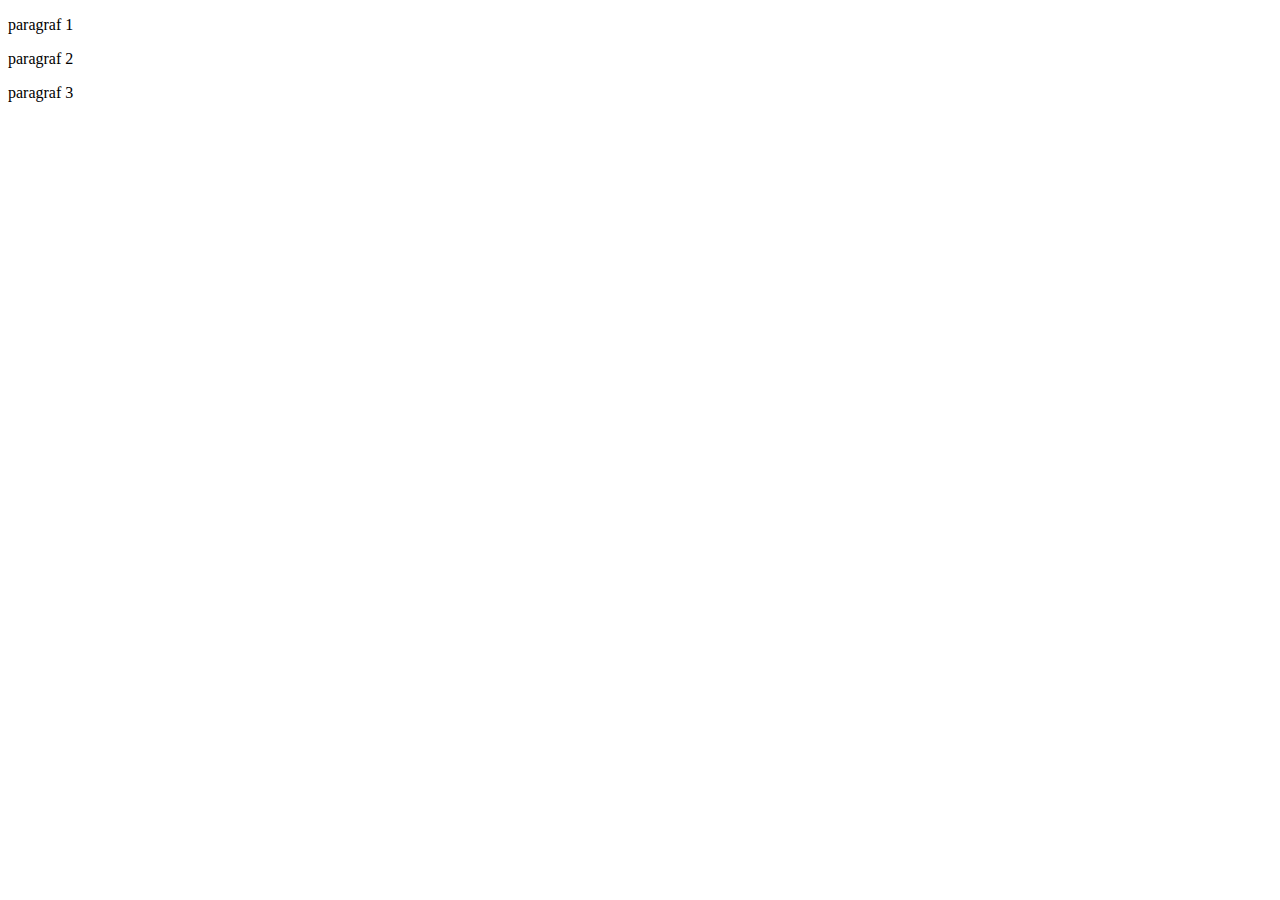
<file: index.html>
<!DOCTYPE html>
<html lang="en">
<head>
    <meta charset="UTF-8">
    <meta http-equiv="X-UA-Compatible" content="IE=edge">
    <meta name="viewport" content="width=device-width, initial-scale=1.0">
    <title>Document</title>
</head>
<body>
    <p>paragraf 1</p>
    <p>paragraf 2</p>
    <p>paragraf 3</p>
</body>
</html>
</file>
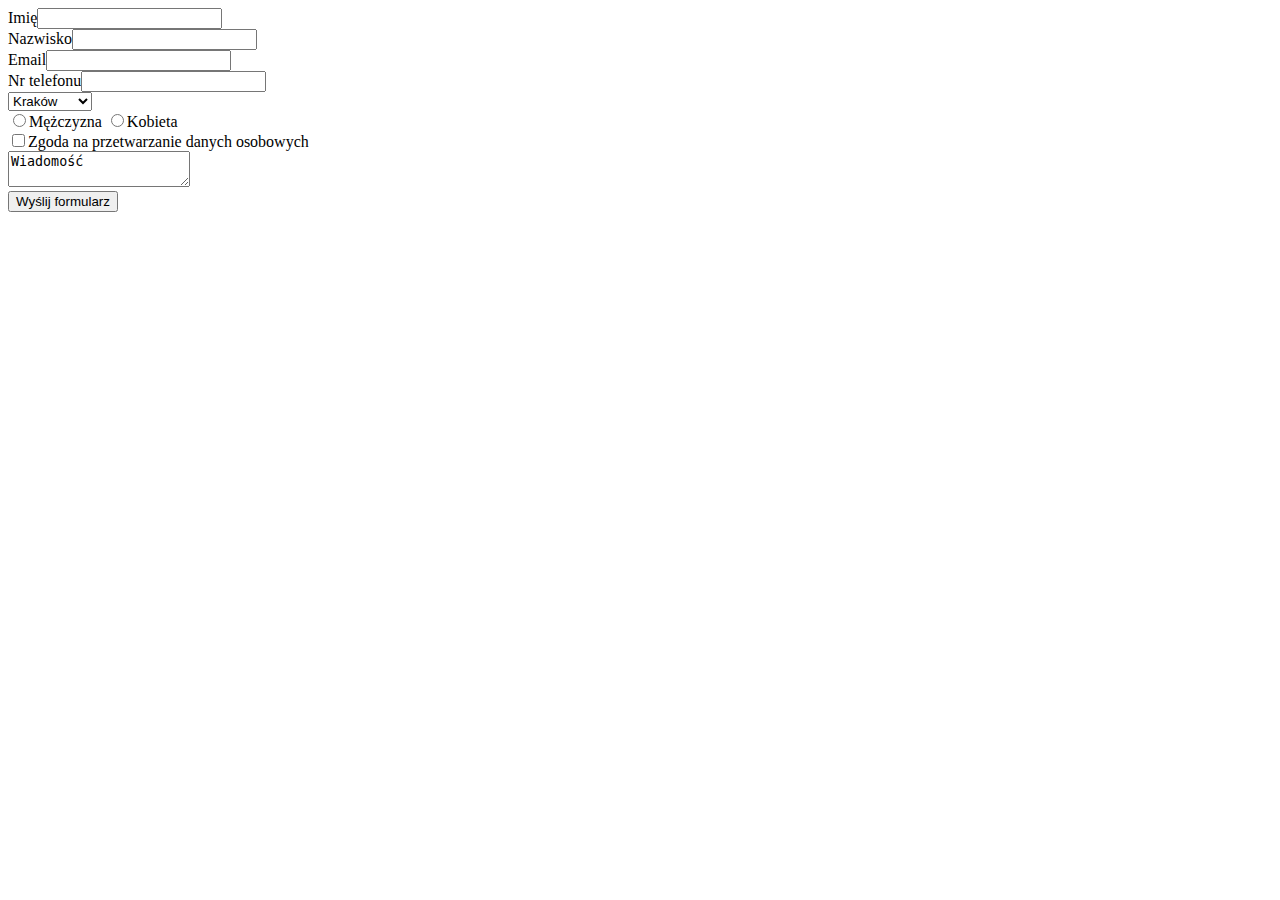
<file: Zadanie_45536/index.html>
<!DOCTYPE html>
<html lang="en">
<head>
    <meta charset="UTF-8">
    <meta http-equiv="X-UA-Compatible" content="IE=edge">
    <meta name="viewport" content="width=device-width, initial-scale=1.0">
    <title>Document</title>
</head>
<body>
    <form action="https://formspree.io/f/xlekayqw" method="POST">
        <label>Imię<input type="text" name="firstName" id="firstName"></label><br>
        <label>Nazwisko<input type="text" name="lastName" id="lastName"></label><br>
        <label>Email<input type="email" name="email" id="email"></label><br>
        <label>Nr telefonu<input type="number" name="phoneNumber" id="phoneNumber"></label><br>
        <select name="city" id="city">
            <option value="Kraków">Kraków</option>
            <option value="Warszawa">Warszawa</option>
            <option value="Gdańsk">Gdańsk</option>
        </select> <br>
        <label><input type="radio" name="sex" id="male">Mężczyzna</label>
        <label><input type="radio" name="sex" id="female">Kobieta</label><br>
        <label><input type="checkbox" name="approve">Zgoda na przetwarzanie danych osobowych</label><br>
        <textarea name="message" id="message">Wiadomość</textarea><br>
        <input type="submit" value="Wyślij formularz">
    </form>
</body>
</html>
</file>
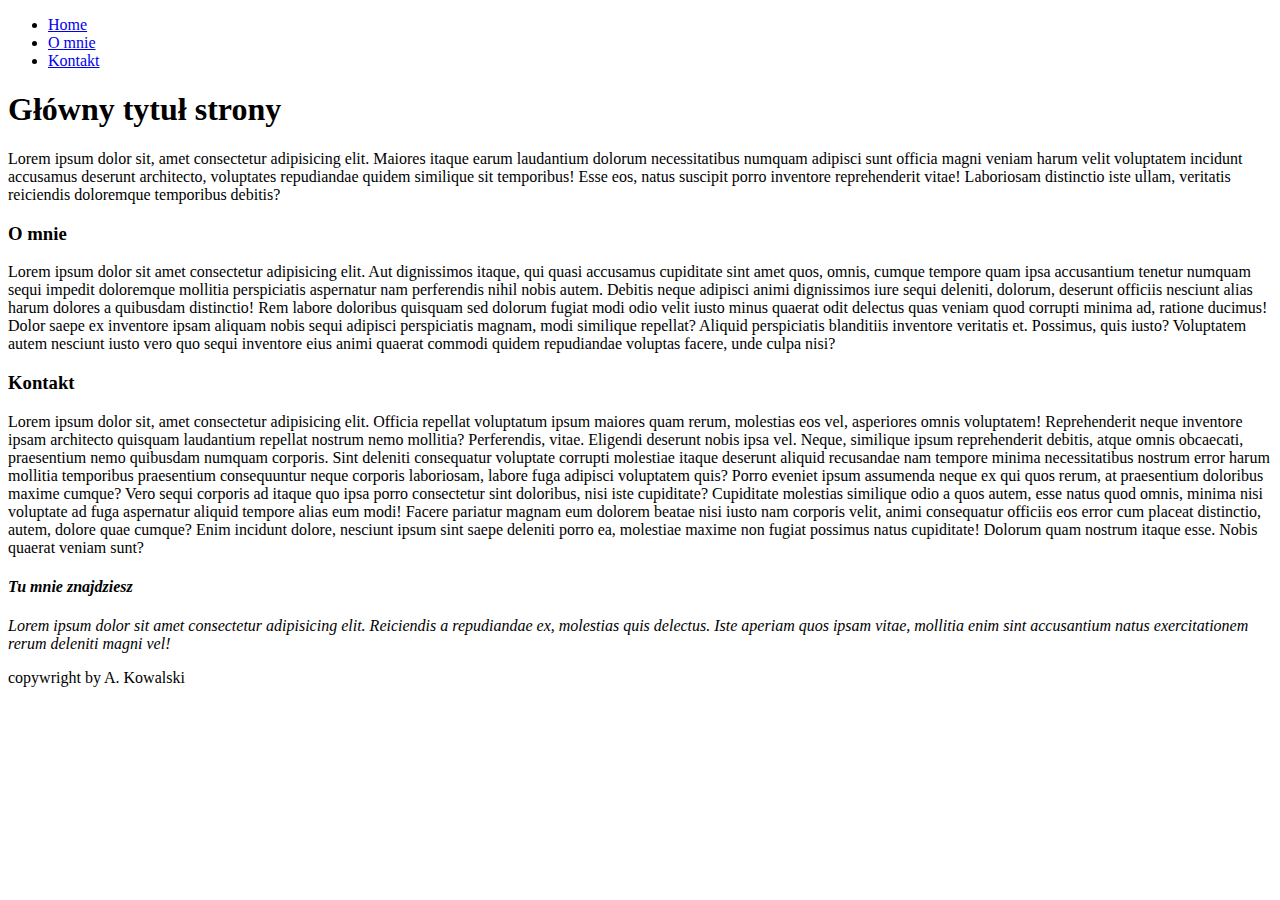
<file: Zadanie_45537/index.html>
<!DOCTYPE html>
<html lang="en">
<head>
    <meta charset="UTF-8">
    <meta http-equiv="X-UA-Compatible" content="IE=edge">
    <meta name="viewport" content="width=device-width, initial-scale=1.0">
    <title>Document</title>
</head>
<body>
    <nav>
        <ul>
            <li><a href="#">Home</a></li>
            <li><a href="#o-mnie">O mnie</a></li>
            <li><a href="#kontakt">Kontakt</a></li>
        </ul>
    </nav>

    <header>
        <h1>Główny tytuł strony</h1>
        <p>Lorem ipsum dolor sit, amet consectetur adipisicing elit. Maiores itaque earum laudantium dolorum necessitatibus numquam adipisci sunt officia magni veniam harum velit voluptatem incidunt accusamus deserunt architecto, voluptates repudiandae quidem similique sit temporibus! Esse eos, natus suscipit porro inventore reprehenderit vitae! Laboriosam distinctio iste ullam, veritatis reiciendis doloremque temporibus debitis?</p>
    </header>

    <section id="#o-mnie">
        <h3>O mnie</h3>
        <p>Lorem ipsum dolor sit amet consectetur adipisicing elit. Aut dignissimos itaque, qui quasi accusamus cupiditate sint amet quos, omnis, cumque tempore quam ipsa accusantium tenetur numquam sequi impedit doloremque mollitia perspiciatis aspernatur nam perferendis nihil nobis autem. Debitis neque adipisci animi dignissimos iure sequi deleniti, dolorum, deserunt officiis nesciunt alias harum dolores a quibusdam distinctio! Rem labore doloribus quisquam sed dolorum fugiat modi odio velit iusto minus quaerat odit delectus quas veniam quod corrupti minima ad, ratione ducimus! Dolor saepe ex inventore ipsam aliquam nobis sequi adipisci perspiciatis magnam, modi similique repellat? Aliquid perspiciatis blanditiis inventore veritatis et. Possimus, quis iusto? Voluptatem autem nesciunt iusto vero quo sequi inventore eius animi quaerat commodi quidem repudiandae voluptas facere, unde culpa nisi?</p>
    </section>

    <section id="#kontakt">
        <h3>Kontakt</h3>
        <p>Lorem ipsum dolor sit, amet consectetur adipisicing elit. Officia repellat voluptatum ipsum maiores quam rerum, molestias eos vel, asperiores omnis voluptatem! Reprehenderit neque inventore ipsam architecto quisquam laudantium repellat nostrum nemo mollitia? Perferendis, vitae. Eligendi deserunt nobis ipsa vel. Neque, similique ipsum reprehenderit debitis, atque omnis obcaecati, praesentium nemo quibusdam numquam corporis. Sint deleniti consequatur voluptate corrupti molestiae itaque deserunt aliquid recusandae nam tempore minima necessitatibus nostrum error harum mollitia temporibus praesentium consequuntur neque corporis laboriosam, labore fuga adipisci voluptatem quis? Porro eveniet ipsum assumenda neque ex qui quos rerum, at praesentium doloribus maxime cumque? Vero sequi corporis ad itaque quo ipsa porro consectetur sint doloribus, nisi iste cupiditate? Cupiditate molestias similique odio a quos autem, esse natus quod omnis, minima nisi voluptate ad fuga aspernatur aliquid tempore alias eum modi! Facere pariatur magnam eum dolorem beatae nisi iusto nam corporis velit, animi consequatur officiis eos error cum placeat distinctio, autem, dolore quae cumque? Enim incidunt dolore, nesciunt ipsum sint saepe deleniti porro ea, molestiae maxime non fugiat possimus natus cupiditate! Dolorum quam nostrum itaque esse. Nobis quaerat veniam sunt?</p>
    </section>

    <address>
        <h4>Tu mnie znajdziesz</h4>
        <p>Lorem ipsum dolor sit amet consectetur adipisicing elit. Reiciendis a repudiandae ex, molestias quis delectus. Iste aperiam quos ipsam vitae, mollitia enim sint accusantium natus exercitationem rerum deleniti magni vel!</p>
    </address>

    <footer>
        <p>copywright by A. Kowalski</p>
    </footer>
</body>
</html>
</file>
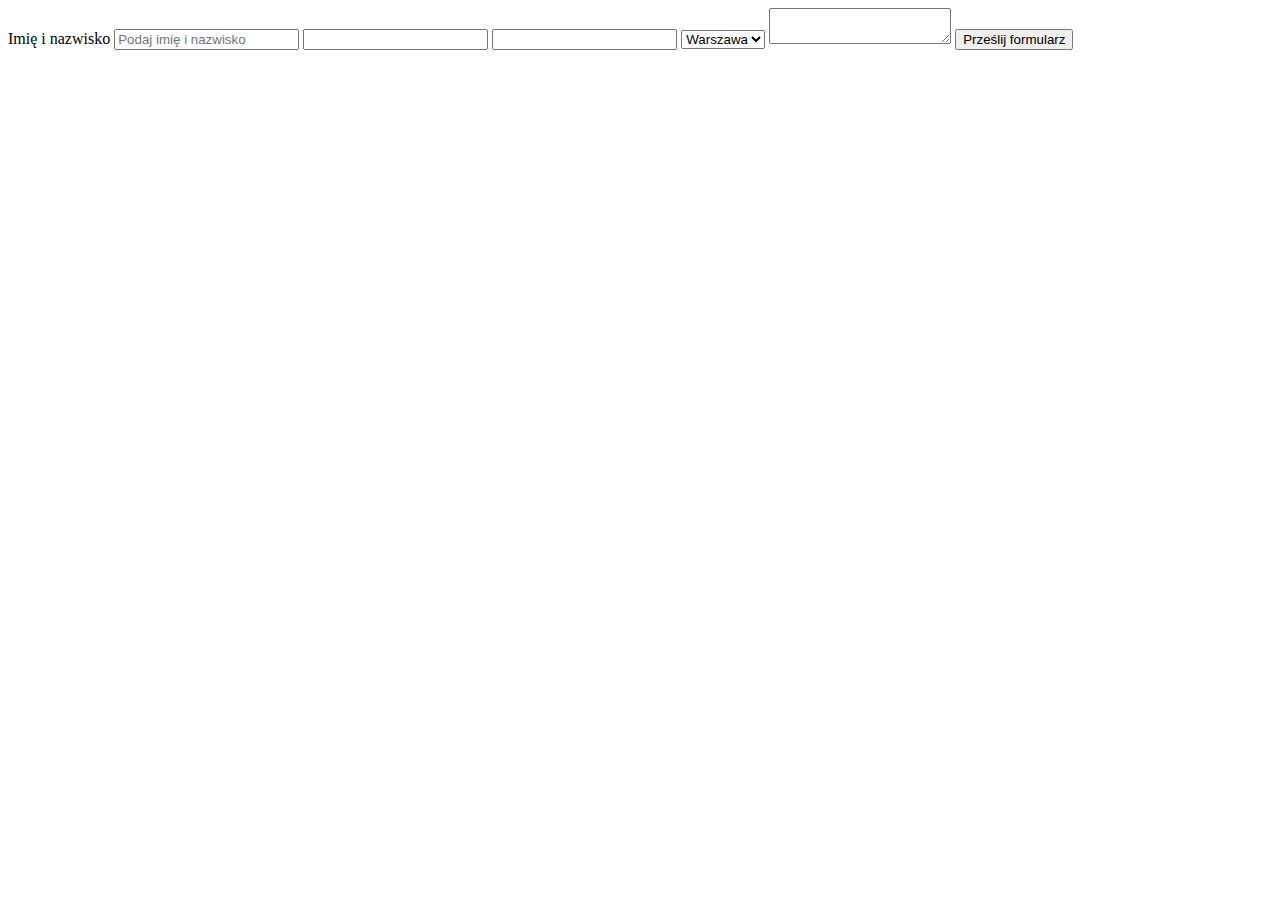
<file: Zadanie_45538/index.html>
<!DOCTYPE html>
<html lang="en">
<head>
    <meta charset="UTF-8">
    <meta http-equiv="X-UA-Compatible" content="IE=edge">
    <meta name="viewport" content="width=device-width, initial-scale=1.0">
    <title>Document</title>
</head>
<body>
    
    <form action="https://formspree.io/f/xlekayqw" method="POST">
        <label for="username">Imię i nazwisko</label>
        <input type="text" maxlength="30"  placeholder="Podaj imię i nazwisko" name="username" id="username">
        <label for="email"></label>
        <input type="email" id="email">
        <label for="phone"></label>
        <input type="tel" id="phone">
        <select name="city">
            <option value="Warszawa">Warszawa</option>
            <option value="Kraków">Kraków</option>
        </select>
        <label for="message"></label>
        <textarea name="message" id="message"></textarea>
        <input type="submit" value="Prześlij formularz">
    </form>
</body>
</html>
</file>
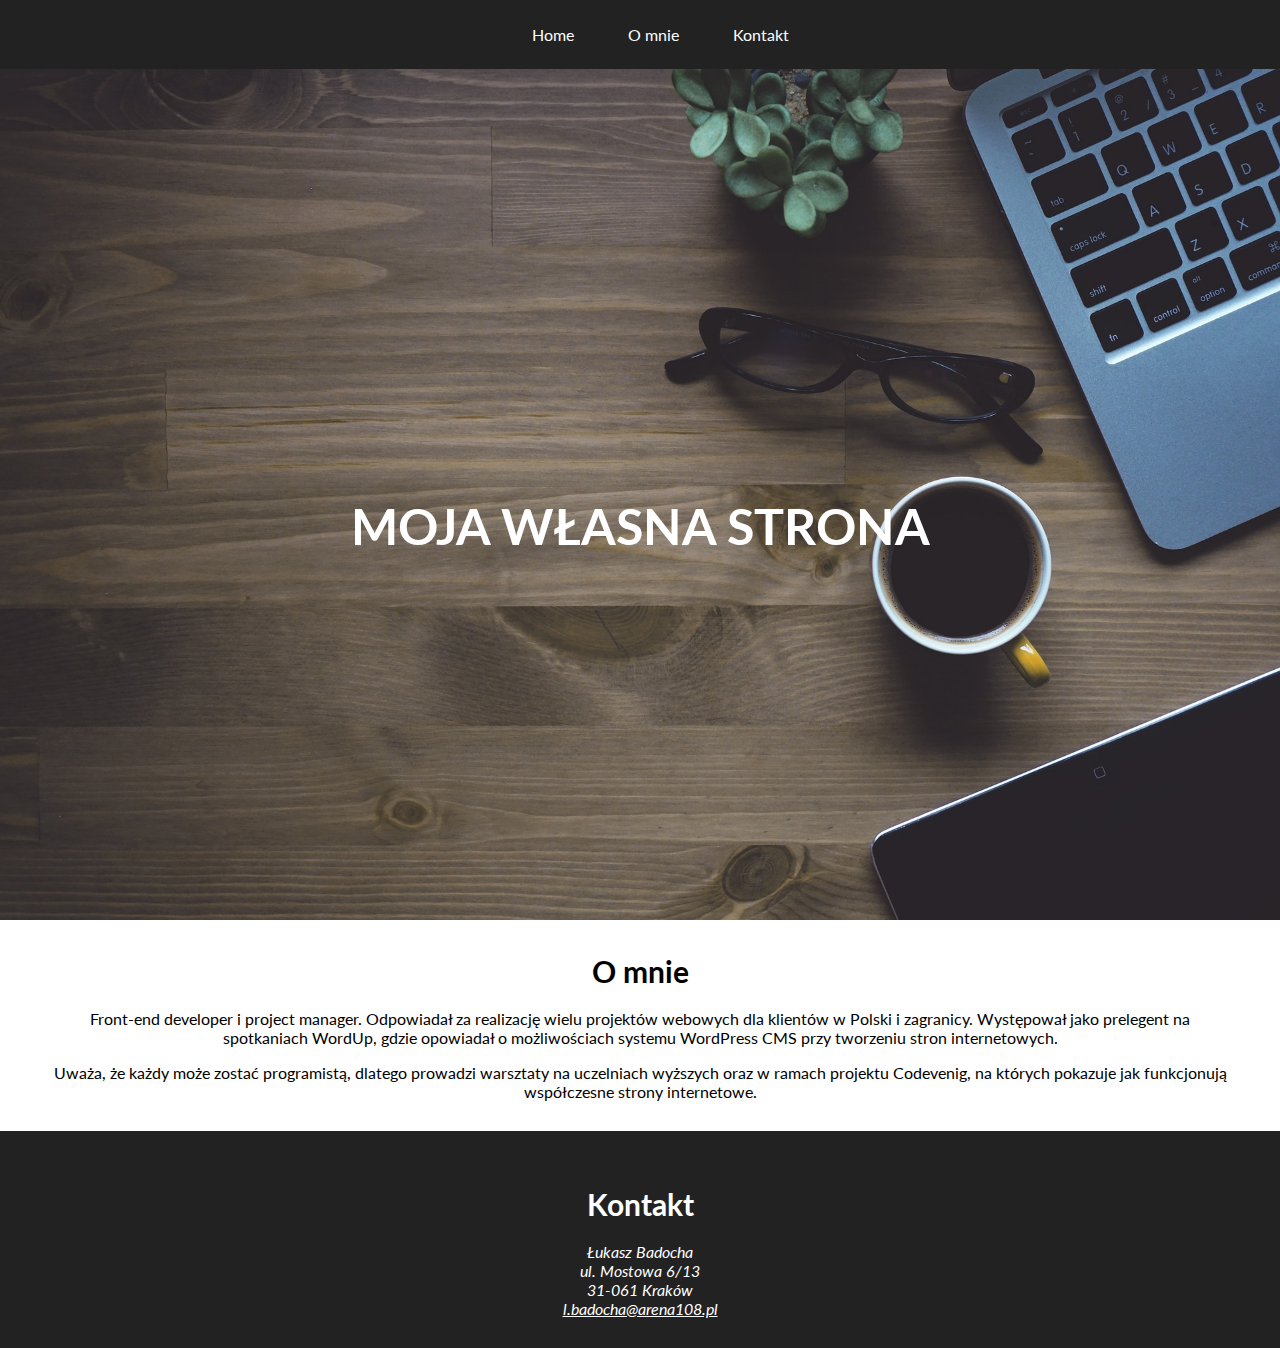
<file: Zadanie_45539/index.html>
<!DOCTYPE html>
<html lang="pl">

<head>
  <meta charset="UTF-8">
  <title>Warsztaty - HTML5 w praktyce</title>
  <link href='http://fonts.googleapis.com/css?family=Lato&subset=latin,latin-ext' rel='stylesheet' type='text/css'>
  <link rel="stylesheet" href="css/style.css">
</head>

<body>

  <nav id="menu">
    <ul>
      <li class="menu-item"><a href="#">Home</a></li>
      <li class="menu-item"><a href="#about">O mnie</a></li>
      <li class="menu-item"><a href="#contact">Kontakt</a></li>
    </ul>
  </nav>

  <header id="header">
    <img src="img/header-background.jpg" alt="Zdjęcie nagłówkowe">
    <h1 id="main-header-text">Moja własna strona</h1>
  </header>

  <section id="about">
    <h2 id="about-header">O mnie</h2>
    <p class="about-content">Front-end developer i project manager. Odpowiadał za realizację wielu projektów
      webowych dla klientów w Polski i zagranicy. Występował jako prelegent na spotkaniach WordUp, gdzie opowiadał o
      możliwościach systemu WordPress CMS przy tworzeniu stron internetowych.</p>

    <p class="about-content"> Uważa, że każdy może zostać programistą, dlatego prowadzi warsztaty na uczelniach
      wyższych oraz w ramach projektu Codevenig, na których pokazuje jak funkcjonują współczesne strony internetowe.
    </p>

  </section>


  <footer id="contact">
    <h2 id="contact-header">Kontakt</h2>
    <address id="contact-content">
      Łukasz Badocha<br />
      ul. Mostowa 6/13<br />
      31-061 Kraków<br />
      <a href="mailto:l.badocha@arena108.pl">l.badocha@arena108.pl</a>
    </address>
  </footer>

</body>

</html>
</file>
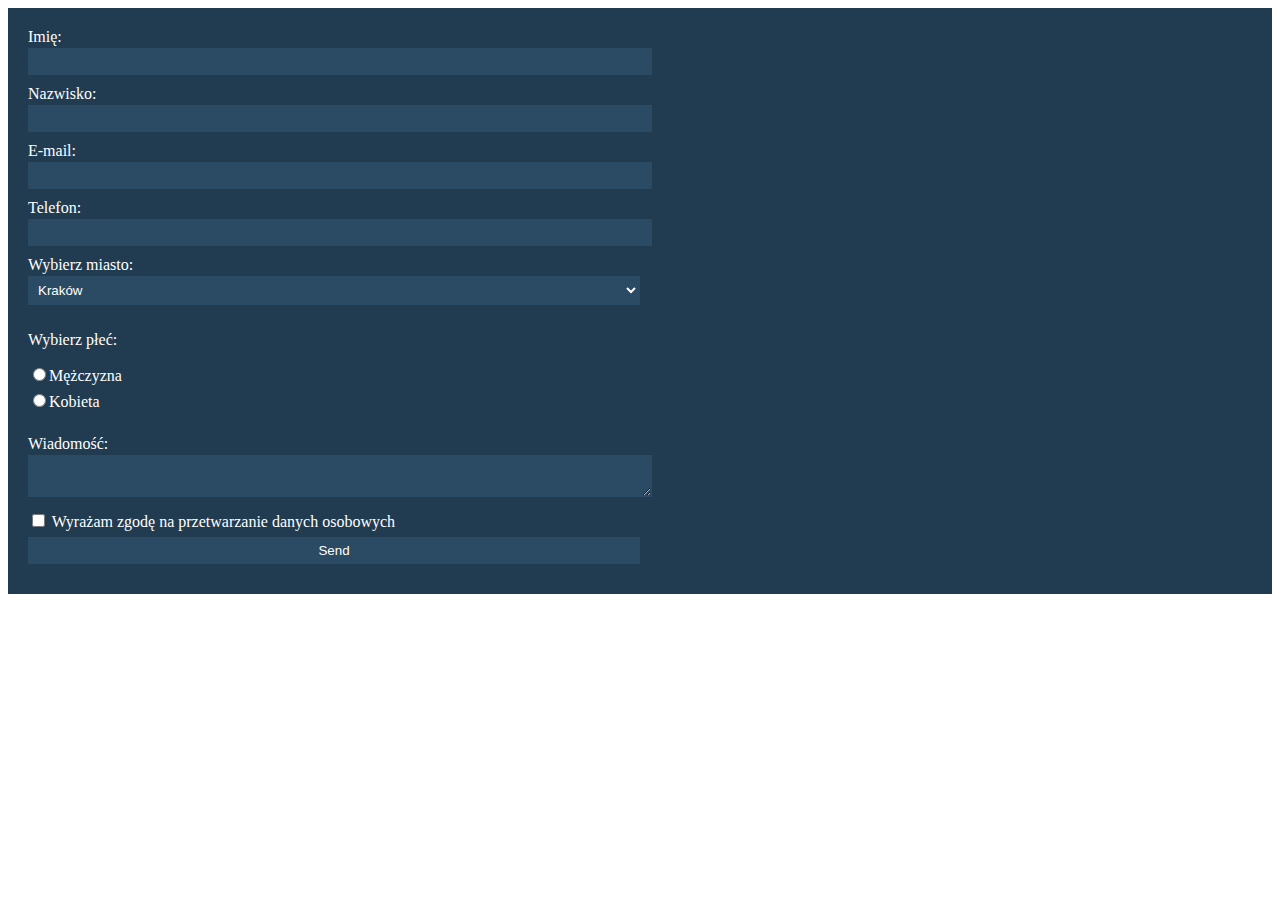
<file: Zadanie_45613/index.html>
<!DOCTYPE html>
<html lang="en">

<head>
    <meta charset="UTF-8">
    <title>Zadanie domowe - Formularz HTML5</title>
    <link rel="stylesheet" href="css/style.css">
</head>

<body>
   
    <!-- Zadanie domowe zrob z wykorzystaniem serwisu https://formspree.io -->
    
    <form action="https://formspree.io/f/xlekayqw" method="POST">
        <label for="name">Imię:</label>
        <input type="text" name="name" id="name">

        <br>
        <label for="lastname">Nazwisko:</label>
        <input type="text" name="lastname" id="lastname">

        <br>
        <label for="mail">E-mail:</label>
        <input type="email" name="_replyto" id="mail">

        <br>
        <label for="phone">Telefon:</label>
        <input type="tel" name="phone" id="phone">

        <br>
        <label for="city">Wybierz miasto:</label>
        <select name="city" id="city">
            <option value="krakow">Kraków</option>
            <option value="warszawa">Warszawa</option>
            <option value="gdansk">Gdańsk</option>
        </select>

        <br>
      	<p>Wybierz płeć:</p>
        <input type="radio" name="gender" value="male" id="male"><label for="male">Mężczyzna</label>
        <br>
        <input type="radio" name="gender" value="female" id="female"><label for="female">Kobieta</label>
        <br>

        <br>
        <label for="message">Wiadomość: </label>
        <textarea name="message" id="message"></textarea>
        <br>
        <input type="checkbox" id="agreement" name="agreement">
        <label for="agreement">Wyrażam zgodę na przetwarzanie danych osobowych</label>
        <br>
        <input type="submit" value="Send">
    </form>
</body>

</html>
</file>
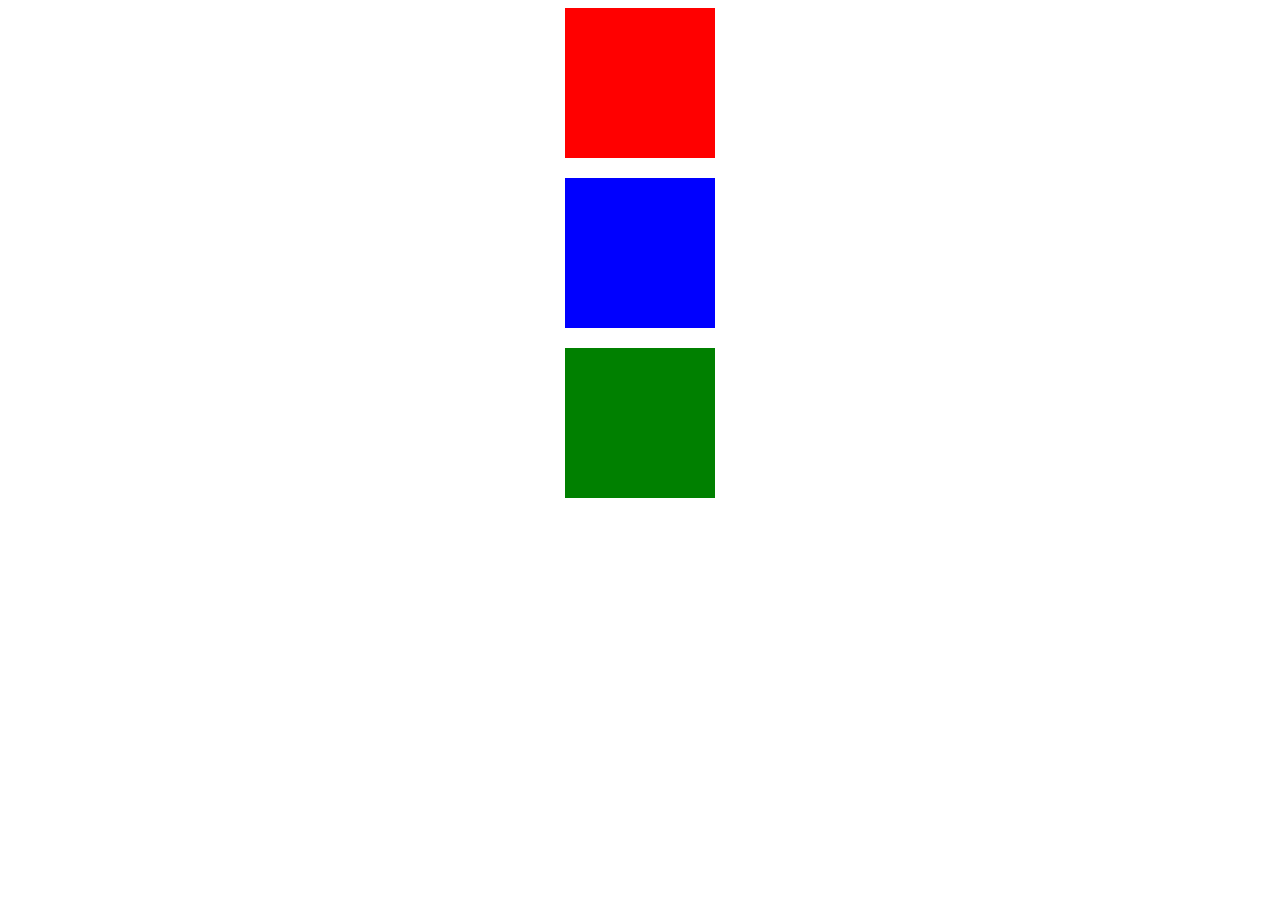
<file: Zadanie_45615/index.html>
<!DOCTYPE html>
<html lang="en">
<head>
    <meta charset="UTF-8">
    <meta http-equiv="X-UA-Compatible" content="IE=edge">
    <meta name="viewport" content="width=device-width, initial-scale=1.0">
    <link rel="stylesheet" href="css/style.css">
    <title>Document</title>
</head>
<body>
    <div class="first box"></div>
    <div class="second box"></div>
    <div class="third box"></div>
</body>
</html>
</file>
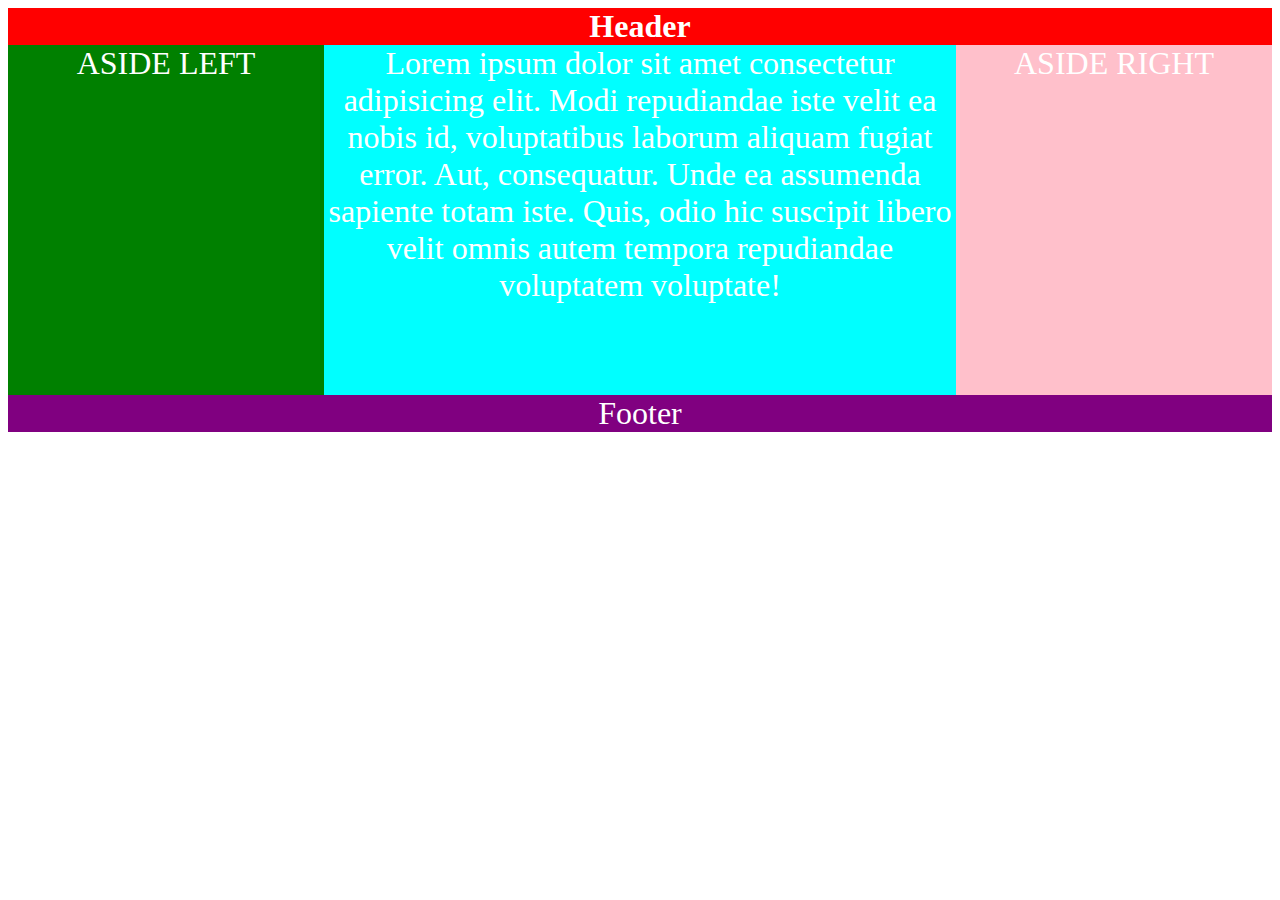
<file: Zadanie_45619/index.html>
<!DOCTYPE html>
<html lang="en">

<head>
    <meta charset="UTF-8">
    <meta http-equiv="X-UA-Compatible" content="IE=edge">
    <meta name="viewport" content="width=device-width, initial-scale=1.0">
    <link rel="stylesheet" href="css/style.css">
    <title>Document</title>
</head>

<body>
    
    <header>
        <H2 class="header">Header</H2>
    </header>

    <div class="container">
        <aside-left>
            <div class="item aside-left">ASIDE LEFT</div>
        </aside-left>

        <main>
            <div class="item main">Lorem ipsum dolor sit amet consectetur adipisicing elit. Modi repudiandae iste velit ea
                nobis id, voluptatibus laborum aliquam fugiat error. Aut, consequatur. Unde ea assumenda sapiente totam
                iste. Quis, odio hic suscipit libero velit omnis autem tempora repudiandae voluptatem voluptate!</div>
        </main>

        <aside-right>
            <div class="item aside-right">ASIDE RIGHT</div>
        </aside-right>
    </div>

    <footer>
        <p class="footer">Footer</p>
    </footer>

</body>

</html>
</file>
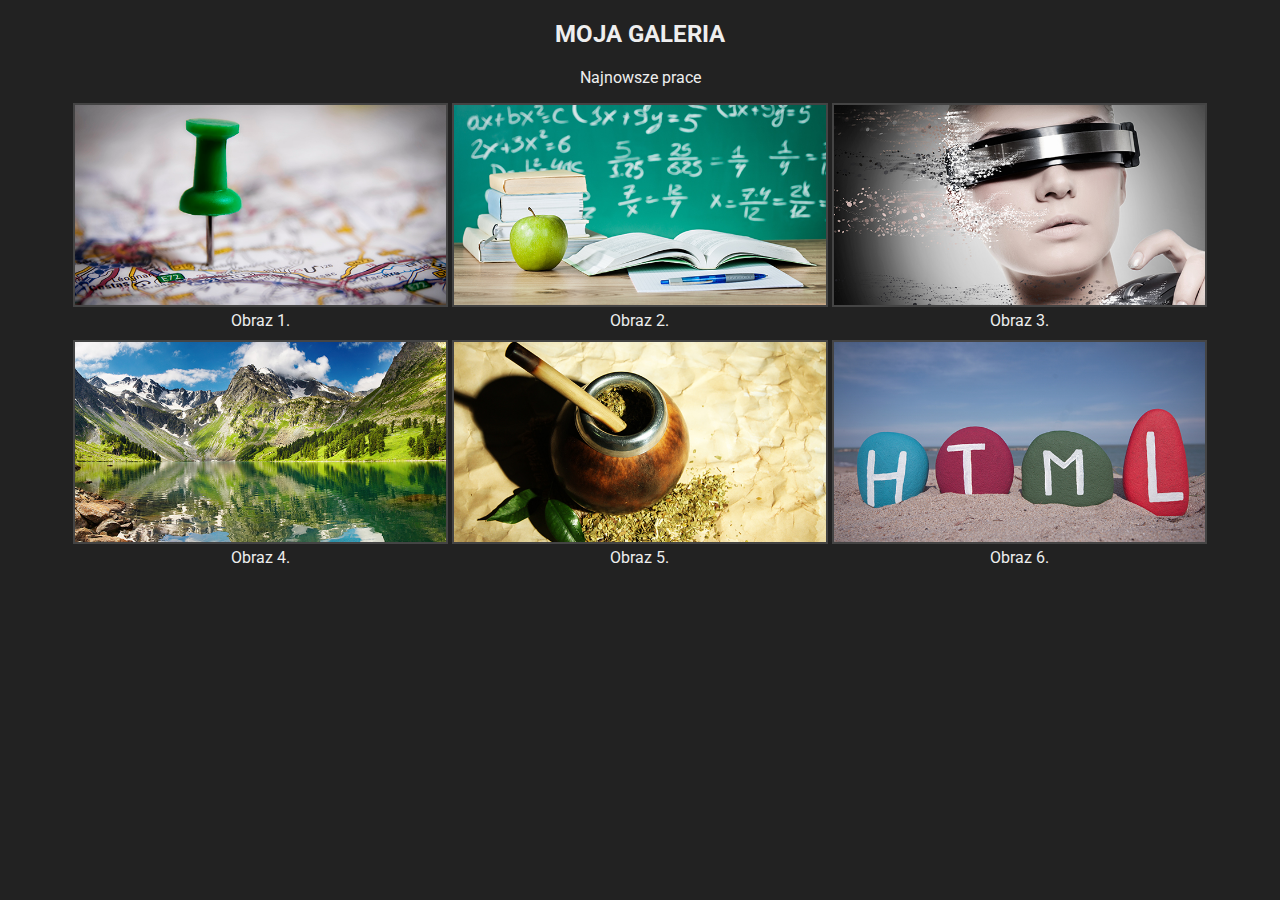
<file: Zadanie_45620/index.html>
<!DOCTYPE html>
<html lang="en">
<head>
	<meta charset="UTF-8">
	<title>Responsive galery</title>
	
	<link href="https://fonts.googleapis.com/css?family=Roboto:100,300,400,500,700" rel="stylesheet">

	<link rel="stylesheet" href="css/style.css">
</head>
<body>
	<section id="gallery">
		<header>
			<h2>Moja galeria</h2>
			<p>Najnowsze prace</p>
		</header>
		<figure>
			<img src="img/image1.jpg" alt="image 1">
			<figcaption>Obraz 1.</figcaption>
		</figure>
		<figure>
			<img src="img/image2.jpg" alt="image 2">
			<figcaption>Obraz 2.</figcaption>
		</figure>
		<figure>
			<img src="img/image3.jpg" alt="image 3">
			<figcaption>Obraz 3.</figcaption>
		</figure>
		<figure>
			<img src="img/image4.jpg" alt="image 4">
			<figcaption>Obraz 4.</figcaption>
		</figure>
		<figure>
			<img src="img/image5.jpg" alt="image 5">
			<figcaption>Obraz 5.</figcaption>
		</figure>
		<figure>
			<img src="img/image6.jpg" alt="image 6">
			<figcaption>Obraz 6.</figcaption>
		</figure>
	</section>
</body>
</html>
</file>
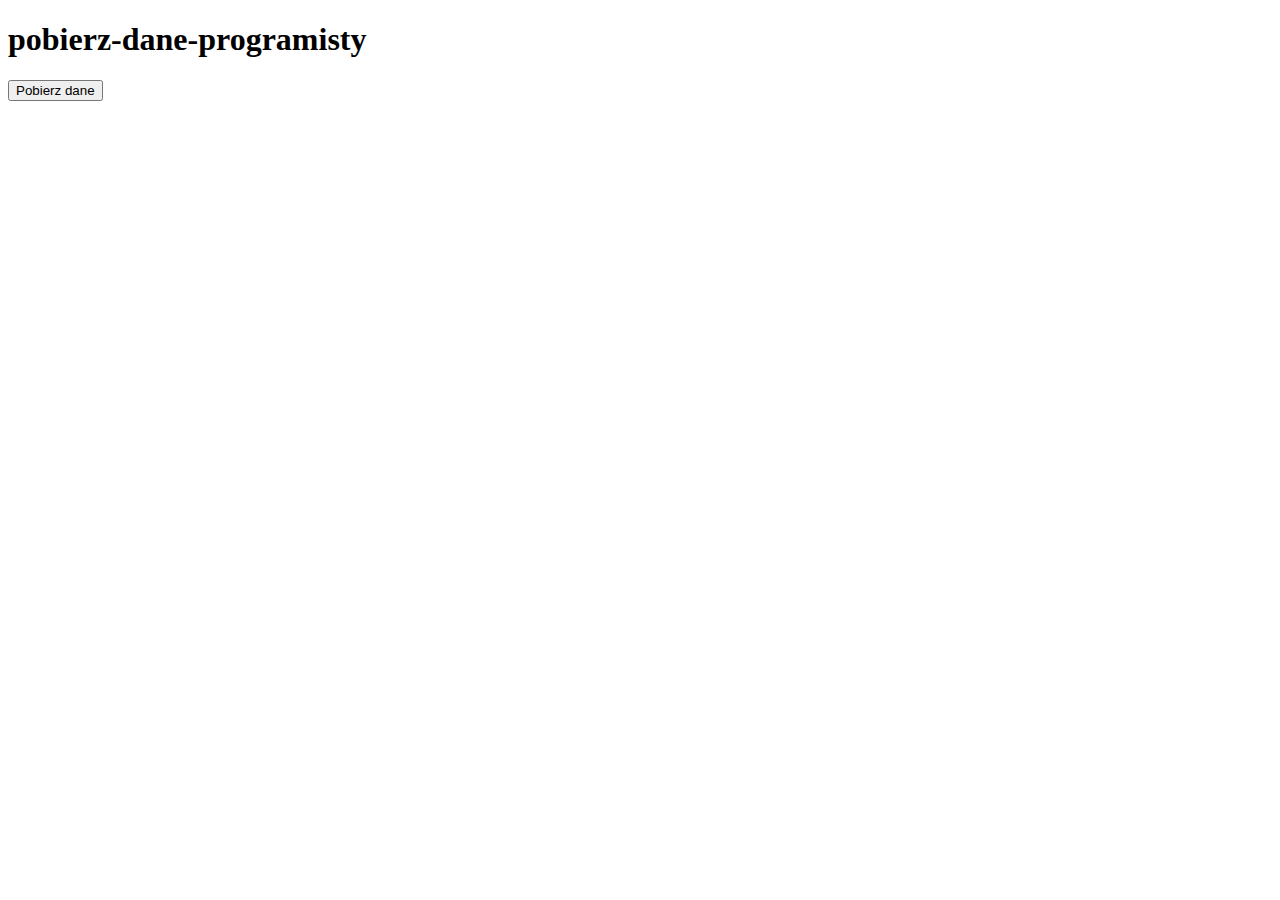
<file: Zadanie_46058/index.html>
<!DOCTYPE html>
<html lang="en">
<head>
    <meta charset="UTF-8">
    <meta name="viewport" content="width=device-width, initial-scale=1.0">
    <title>pobierz-dane-programisty</title>
</head>
<body>
    <h1>pobierz-dane-programisty</h1>
    
    <button id="get-data">Pobierz dane</button>

    <div id="dane-programisty"></div>
    <script src="https://cdnjs.cloudflare.com/ajax/libs/jquery/3.5.1/jquery.min.js"></script>
    <script src="js/script.js"></script>
</body>
</html>
</file>
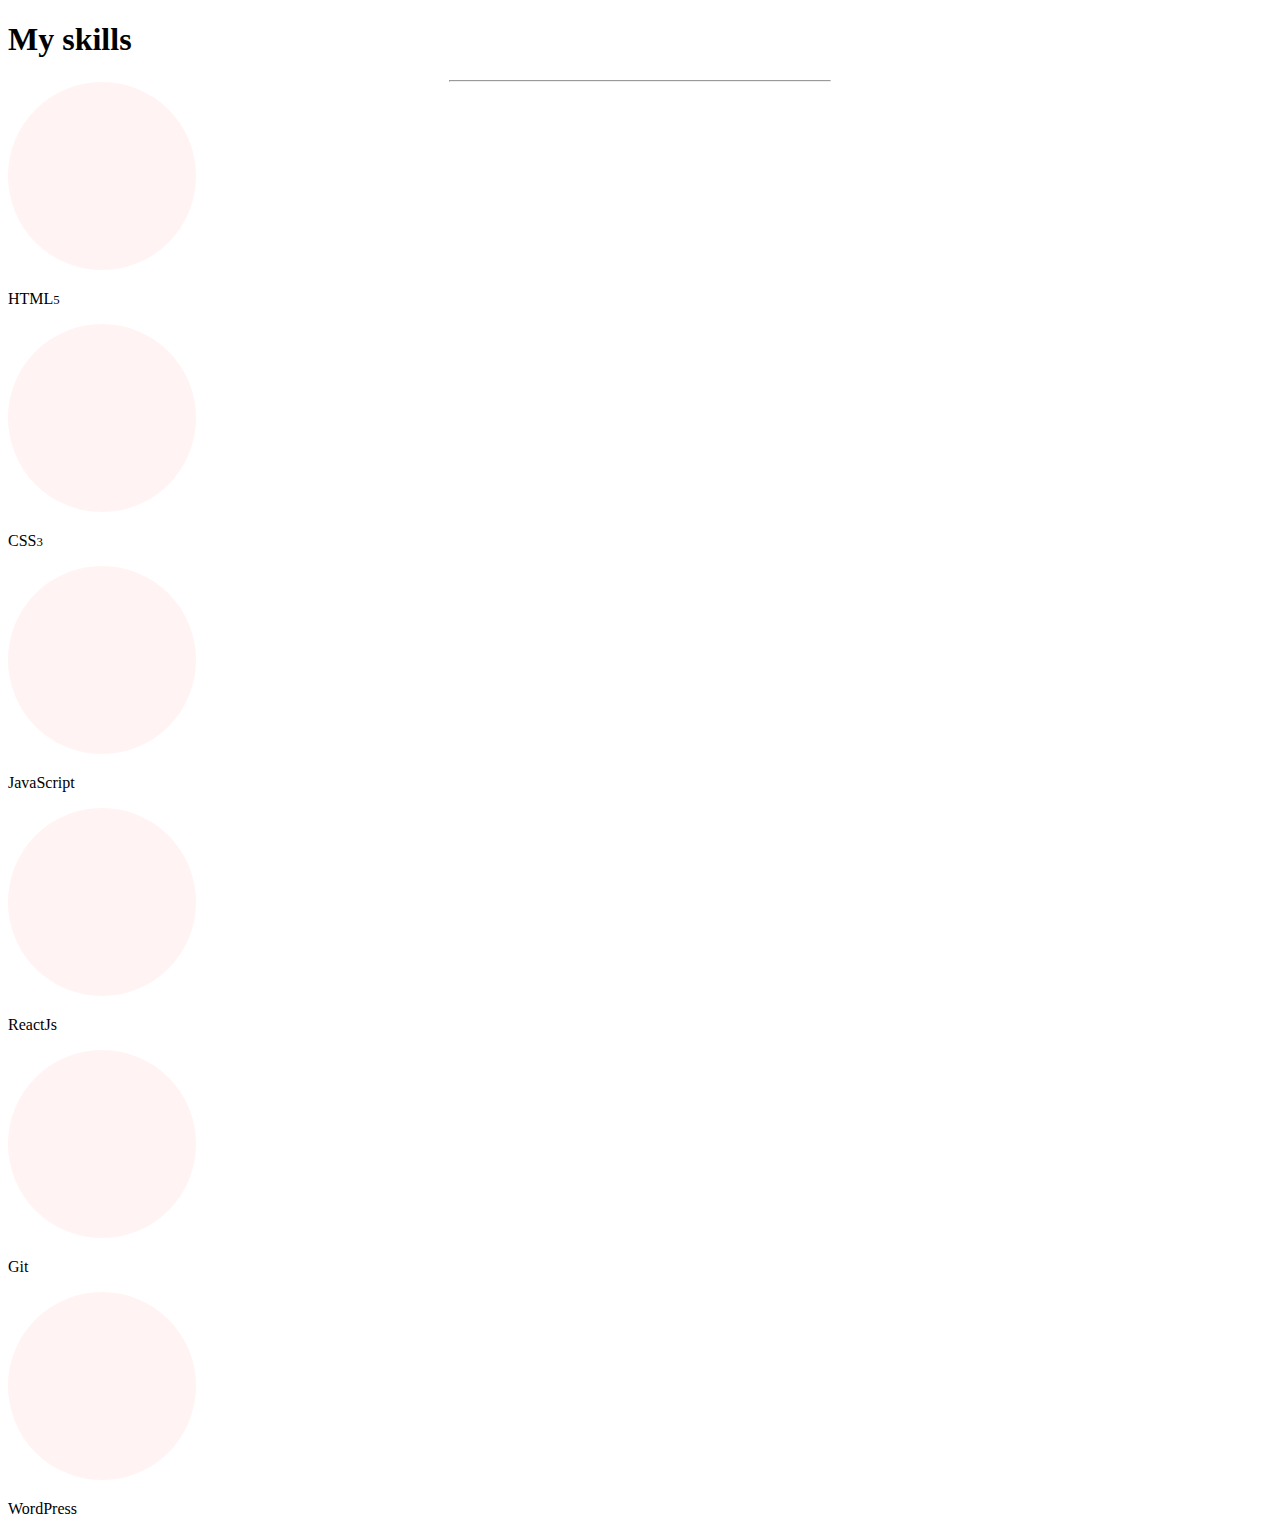
<file: Zadanie_46120/index.html>
<!DOCTYPE html>
<html lang="en">

<head>
    <meta charset="UTF-8">
    <meta http-equiv="X-UA-Compatible" content="IE=edge">
    <meta name="viewport" content="width=device-width, initial-scale=1.0">
    <link rel="stylesheet" href="css/style.css">
    <link href="https://cdn.jsdelivr.net/npm/bootstrap@5.3.0/dist/css/bootstrap.min.css" rel="stylesheet"
        integrity="sha384-9ndCyUaIbzAi2FUVXJi0CjmCapSmO7SnpJef0486qhLnuZ2cdeRhO02iuK6FUUVM" crossorigin="anonymous">
    <link rel="stylesheet" href="https://cdnjs.cloudflare.com/ajax/libs/font-awesome/6.4.0/css/all.min.css"
        integrity="sha512-iecdLmaskl7CVkqkXNQ/ZH/XLlvWZOJyj7Yy7tcenmpD1ypASozpmT/E0iPtmFIB46ZmdtAc9eNBvH0H/ZpiBw=="
        crossorigin="anonymous" referrerpolicy="no-referrer" />
    <title>1-responsywna-sekcja-bootstrap</title>
</head>

<body>



    <section class="bg-fluid">
        <h1 class="text-center fw-normal">My skills</h1>
        <div>
            <hr class="mx-auto w-30">
        </div>

        <div class="container">
            <div class="row">
                <div class="col-md-4 col-sm-6 col-12 text-center p-4">
                    <span class="icon-circle">
                        <i class="fa-brands fa-html5"></i>
                    </span>
                    <p class="h4 p-2 fw-normal">HTML<span class="text-numbers">5</span></p>
                </div>
                <div class="col-md-4 col-sm-6 col-12 text-center p-4">
                    <span class="icon-circle">
                        <i class="fa-brands fa-css3-alt"></i>
                    </span>
                    <p class="h4 p-2 fw-normal">CSS<span class="text-numbers">3</span></p>
                </div>
                <div class="col-md-4 col-sm-6 col-12 text-center p-4">
                    <span class="icon-circle">
                        <i class="fa-brands fa-square-js"></i>
                    </span>
                    <p class="h4 p-2 fw-normal">JavaScript</p>
                </div>

                <div class="col-md-4 col-sm-6 col-12 text-center p-4">
                    <span class="icon-circle">
                        <i class="fa-brands fa-react"></i>
                    </span>
                    <p class="h4 p-2 fw-normal">ReactJs</p>
                </div>
                <div class="col-md-4 col-sm-6 col-12 text-center p-4">
                    <span class="icon-circle">
                        <i class="fa-brands fa-git"></i>
                    </span>
                    <p class="h4 p-2 fw-normal">Git</p>
                </div>
                <div class="col-md-4 col-sm-6 col-12 text-center p-4">
                    <span class="icon-circle">
                        <i class="fa-brands fa-wordpress"></i>
                    </span>
                    <p class="h4 p-2 fw-normal">WordPress</p>
                </div>
            </div>
        </div>
    </section>


    <script src="https://cdn.jsdelivr.net/npm/bootstrap@5.3.0/dist/js/bootstrap.bundle.min.js"
        integrity="sha384-geWF76RCwLtnZ8qwWowPQNguL3RmwHVBC9FhGdlKrxdiJJigb/j/68SIy3Te4Bkz"
        crossorigin="anonymous"></script>
</body>

</html>
</file>
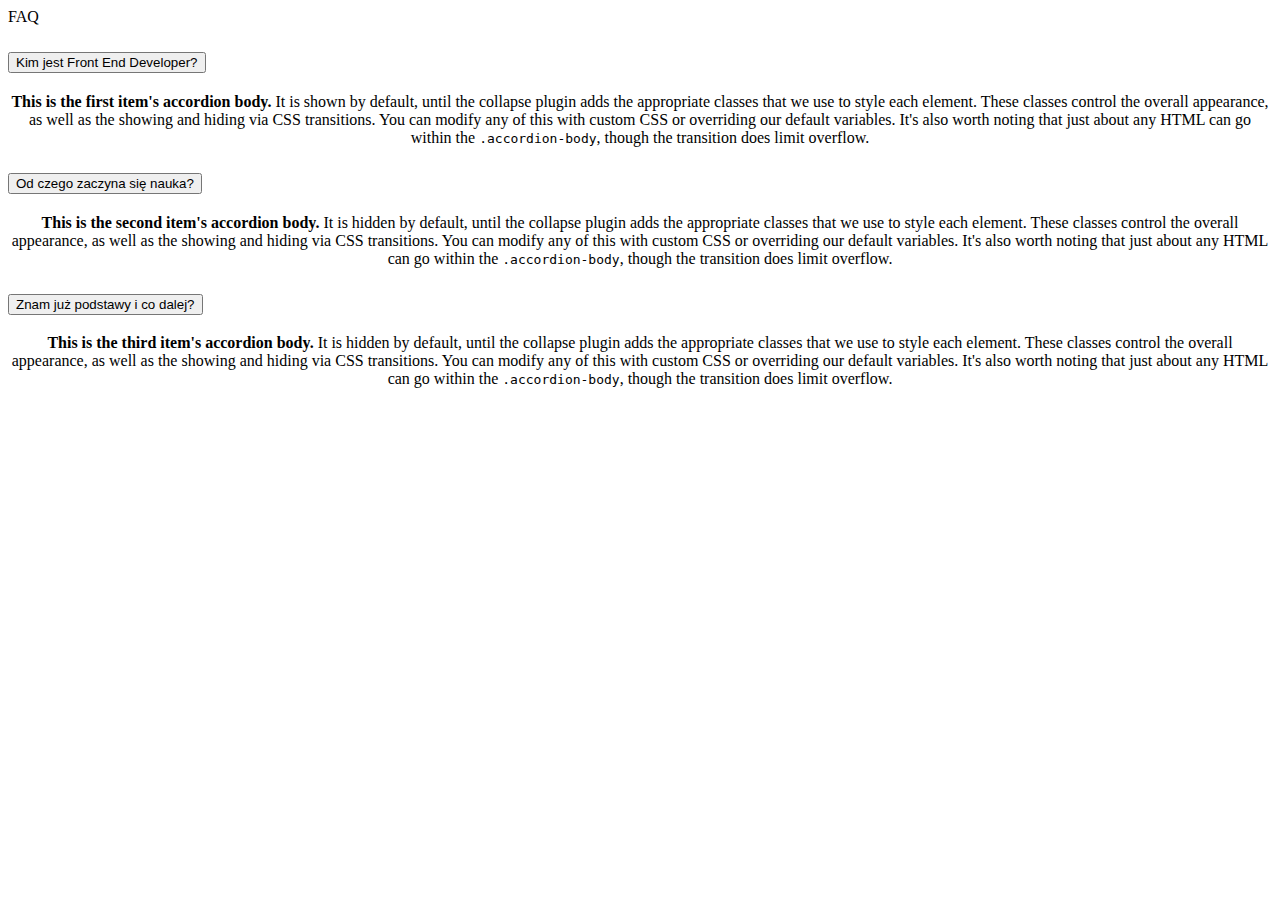
<file: Zadanie_46121/index.html>
<!DOCTYPE html>
<html lang="en">

<head>
    <meta charset="UTF-8">
    <meta http-equiv="X-UA-Compatible" content="IE=edge">
    <meta name="viewport" content="width=device-width, initial-scale=1.0">
    <link rel="stylesheet" href="css/style.css">
    <link href="https://cdn.jsdelivr.net/npm/bootstrap@5.3.0/dist/css/bootstrap.min.css" rel="stylesheet"
        integrity="sha384-9ndCyUaIbzAi2FUVXJi0CjmCapSmO7SnpJef0486qhLnuZ2cdeRhO02iuK6FUUVM" crossorigin="anonymous">
    <link rel="stylesheet" href="https://cdnjs.cloudflare.com/ajax/libs/font-awesome/6.4.0/css/all.min.css"
        integrity="sha512-iecdLmaskl7CVkqkXNQ/ZH/XLlvWZOJyj7Yy7tcenmpD1ypASozpmT/E0iPtmFIB46ZmdtAc9eNBvH0H/ZpiBw=="
        crossorigin="anonymous" referrerpolicy="no-referrer" />
    <title>2-faq-bootstrap</title>
</head>

<body>



    <section class="container">
        <div class="h1 w-30 text-center mx-auto text-muted">FAQ
        </div>
        <div class="row row-cols-3">
            <div class="col"></div>
            <div class="col p-2 border-bottom"></div>
            <div class="col"></div>
        </div>
        <div class="p-4">
            <div class="accordion" id="accordionExample">
                <div class="accordion-item">
                    <h2 class="accordion-header">
                        <button class="accordion-button collapsed d-block text-center text-warning" type="button"
                            data-bs-toggle="collapse" data-bs-target="#collapseOne" aria-expanded="false"
                            aria-controls="collapseOne">
                            Kim jest Front End Developer?
                        </button>
                    </h2>
                    <div id="collapseOne" class="accordion-collapse collapse" data-bs-parent="#accordionExample">
                        <div class="accordion-body">
                            <strong>This is the first item's accordion body.</strong> It is shown by default, until the
                            collapse plugin adds the appropriate classes that we use to style each element. These
                            classes control the overall appearance, as well as the showing and hiding via CSS
                            transitions. You can modify any of this with custom CSS or overriding our default variables.
                            It's also worth noting that just about any HTML can go within the
                            <code>.accordion-body</code>, though the transition does limit overflow.
                        </div>
                    </div>
                </div>
                <div class="accordion-item">
                    <h2 class="accordion-header">
                        <button class="accordion-button collapsed d-block text-center text-warning" type="button"
                            data-bs-toggle="collapse" data-bs-target="#collapseTwo" aria-expanded="false"
                            aria-controls="collapseTwo">
                            Od czego zaczyna się nauka?
                        </button>
                    </h2>
                    <div id="collapseTwo" class="accordion-collapse collapse" data-bs-parent="#accordionExample">
                        <div class="accordion-body">
                            <strong>This is the second item's accordion body.</strong> It is hidden by default, until
                            the collapse plugin adds the appropriate classes that we use to style each element. These
                            classes control the overall appearance, as well as the showing and hiding via CSS
                            transitions. You can modify any of this with custom CSS or overriding our default variables.
                            It's also worth noting that just about any HTML can go within the
                            <code>.accordion-body</code>, though the transition does limit overflow.
                        </div>
                    </div>
                </div>
                <div class="accordion-item">
                    <h2 class="accordion-header">
                        <button class="accordion-button collapsed d-block text-center text-warning" type="button"
                            data-bs-toggle="collapse" data-bs-target="#collapseThree">
                            Znam już podstawy i co dalej?
                        </button>
                    </h2>
                    <div id="collapseThree" class="accordion-collapse collapse" data-bs-parent="#accordionExample">
                        <div class="accordion-body">
                            <strong>This is the third item's accordion body.</strong> It is hidden by default, until the
                            collapse plugin adds the appropriate classes that we use to style each element. These
                            classes control the overall appearance, as well as the showing and hiding via CSS
                            transitions. You can modify any of this with custom CSS or overriding our default variables.
                            It's also worth noting that just about any HTML can go within the
                            <code>.accordion-body</code>, though the transition does limit overflow.
                        </div>
                    </div>
                </div>
            </div>
        </div>
    </section>


    <script src="https://cdn.jsdelivr.net/npm/bootstrap@5.3.0/dist/js/bootstrap.bundle.min.js"
        integrity="sha384-geWF76RCwLtnZ8qwWowPQNguL3RmwHVBC9FhGdlKrxdiJJigb/j/68SIy3Te4Bkz"
        crossorigin="anonymous"></script>
</body>

</html>
</file>
<file: Zadanie_45539/css/style.css>
body {
  margin: 0;
  font-family: 'Lato', sans-serif;
}

#menu {
  text-align: center;
  background: #222;
  
}

#menu .menu-item {
  display: inline-block;
  padding: 25px;
  list-style: none;
}

#menu ul {
  margin: 0;
}

#menu .menu-item a{
  text-decoration: none;
  color: #fff;
}

#menu .menu-item a:hover{
  color: #999;
}

#header {
  position: relative;
  text-align: center;
}

#header img{
  width: 100%;
}

#header #main-header-text {
  position: absolute;
  top: 50%;
  font-size: 50px;
  font-weight: 700;
  margin: 0 auto;
  left: 0;
  right: 0;
  text-transform: uppercase;
  color: #fff;
  
}

#about {
  margin: 30px 0;
  padding: 0 50px;
}

#about #about-header{
  font-size: 30px;
  text-align: center;
  margin-bottom: 20px;
}

#about .about-content{
  text-align: center;
}

#contact {
  padding: 30px 50px;
  background: #222;
}

#contact #contact-header{
  font-size: 30px;
  text-align: center;
  margin-bottom: 20px;
  color: #fff;
}

#contact #contact-content {
  text-align: center;
  color: #fff;
}

#contact #contact-content a {
  color: #fff;
}

#contact #contact-content a:hover {
  color: #999;
}
</file>
<file: Zadanie_45613/css/style.css>
form {
    background-color: #213b50;
    color:#fff;
    padding: 20px;
}

input,
select,
textarea {
    background-color: #2b4a64;
    color:#fff;
    width: 50%;
    margin-bottom: 10px;
    border: 1px solid #2b4a64;
    padding: 5px;
}

input[type="radio"],
input[type="checkbox"] {
    width: auto;
}

input:focus,
select:focus,
textarea:focus {
    background-color: #4e708c;
    border: 1px solid #fff;
}

label {
    display: block;
    margin-bottom: 2px;
}

label[for*="male"],
label[for*="agreement"] {
    display: inline;
}

input[sumbit] {
    background-color: #1ac056;
    width: auto;
    cursor: pointer;
    padding: 10px, 20px;
    font-weight: 700;
    text-transform: uppercase;
}

input[type="submit"]:hover {
    background-color: #46e881;
}
</file>
<file: Zadanie_45615/css/style.css>
.box {
    height: 150px;
    width: 150px;
    margin: auto;
    margin-bottom: 20px;
    transition: all 2s ease-in ;
}

.first {
    background-color: red;
}

.first:hover {
    width: 300px;
}

.second {
    background-color: blue;
}

.second:hover {
    height: 300px;
}

.third {
    background-color: green;
}

.third:hover {
    width: 300px;
    height: 300px;
}
</file>
<file: Zadanie_45619/css/style.css>
.header {
    background-color: red;
    color: white;
    font-size: 2em;
    text-align: center;
    margin: 0%;
}

.container {
    display: flex;
    width: 100%;
    flex-wrap: wrap;
    justify-content: space-around;
    align-content: center;
    
}

.item {
    font-size: 2em;
    color: white;
    height: 350px;
    text-align: center;
}

.main {
    background-color: aqua;
    flex-grow: 4;
}

.aside-left {
    background-color: green;
    flex-grow: 1;
    width: 100%;
    
}

.aside-right {
    background-color: pink;
    flex-grow: 1;
}

.footer {
    background-color: purple;
    color: white;
    font-size: 2em;
    text-align: center;
    margin: 0%;
}

@media screen and (min-width: 992px) {
    aside-left{
        flex-basis: 25%;
    }
    main {
        flex-basis: 50%;
    }
    aside-right{
        flex-basis: 25%;
    }
}


@media screen and (max-width: 992px) {
    main {
        flex-basis: 75%;
        order: 1;
    }
    aside-right {
        flex-basis: 25%;
        order: 2;
    }
    aside-left {
        flex-basis: 100%;
        order: 3;
    }
    
}

@media screen and (max-width: 768px) {
    main {
        flex-basis: 100%;
        order: 1;
    }
    aside-left {
        flex-basis: 100%;
        order: 2;
    }
    aside-right {
        flex-basis: 100%;
        order: 3;
    }
}
</file>
<file: Zadanie_45620/css/style.css>
* {
	box-sizing: border-box;
}

body {
	font-family: 'Roboto', sans-serif;
	background-color: #222;
	color: #eee;
}

h2 {
	text-transform: uppercase;
}

#gallery {
	width: 90%;
	margin: 0 auto;
	text-align: center;
}

figure {
	display: inline-block;
	width: 33%;
	margin: 0;
	margin-bottom: 10px;
}

figure figcaption {
	text-align: center;
}

figure img{
	width: 100%;
	border: 2px solid #444;
}

@media screen and (max-width:992px) {
	figure {
		width: 48%;
	}
}

@media screen and (max-width:768px) {
	figure {
		width: 100%;
	}
}

@media screen  and (max-width:480px) {
	#gallery {
		width: 100%;
	}	
}
</file>
<file: Zadanie_46120/css/style.css>
hr {
    width: 30%;
    margin: auto;
    /* align-items: center; */
}

.fa-brands {
    font-size: 6em;
    color: orange;
    padding-bottom: 50px;
}

.icon-circle {
    background-color: rgba(255, 241, 241, 0.866);
    display: inline-block;
    width: 140px;
    height: 140px;
    border-radius: 50%;
    padding: 24px;
}

.text-numbers {
    vertical-align: text-bottom;
    font-size: 0.8em;
    line-height: 1;
}
</file>
<file: Zadanie_46121/css/style.css>
.accordion-body {
    text-align: center;
}

.accordion-button:hover {
    text-decoration: underline;
}
</file>
